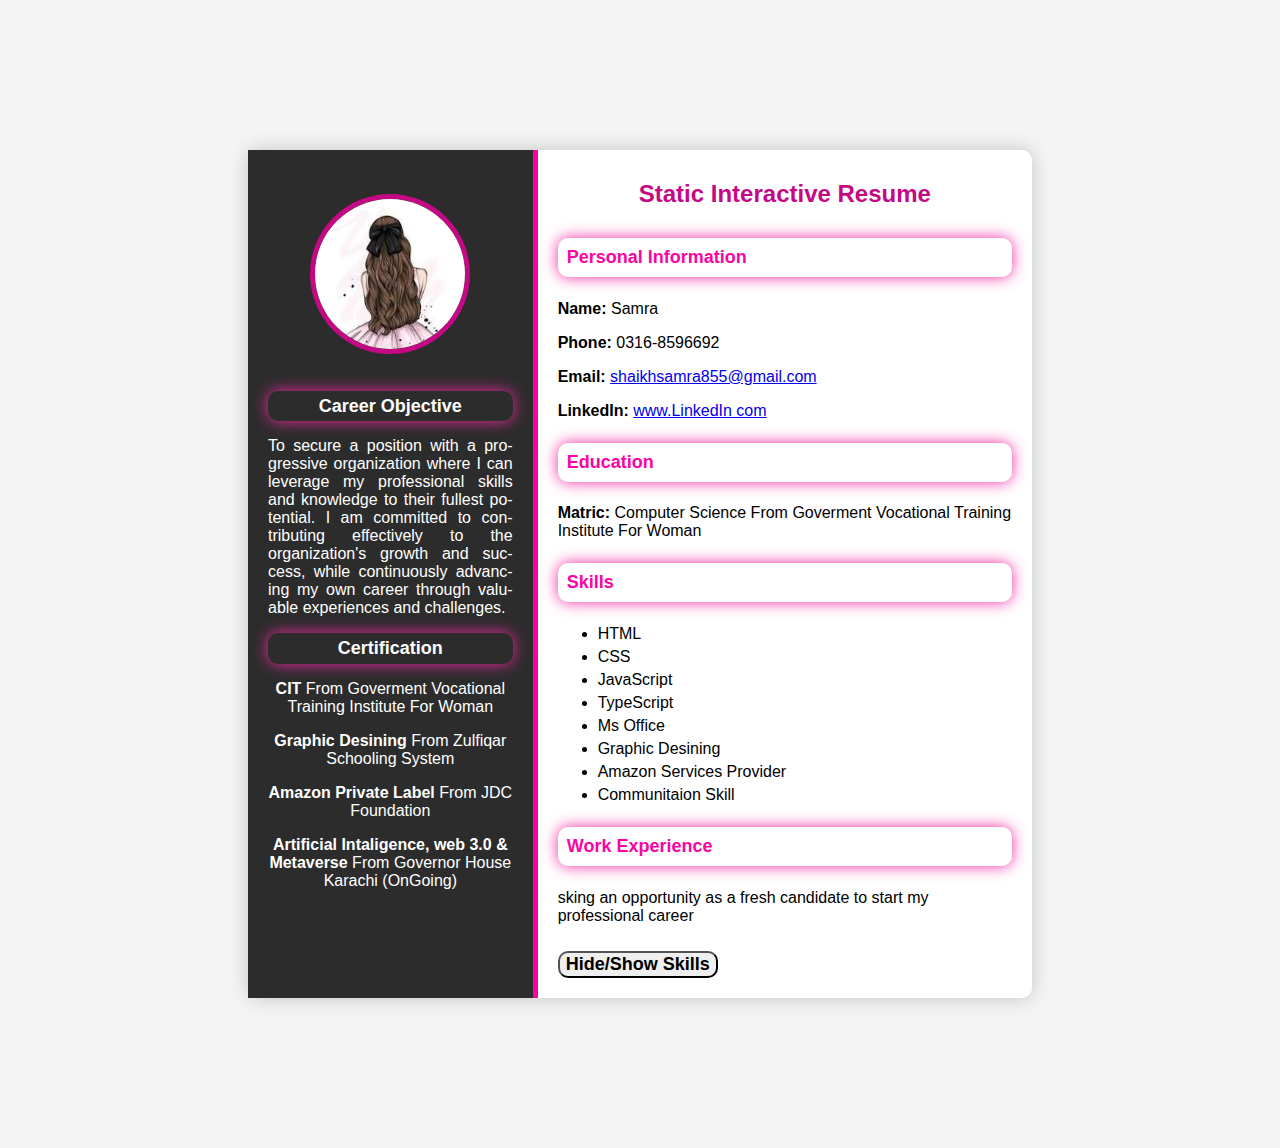
<file: milestone 01/index.html>
<!DOCTYPE html>
<html lang="en">
<head>
    <meta charset="UTF-8">
    <meta name="viewport" content="width=device-width, initial-scale=1.0">
    <title>Static Interactive Resume</title>
    <link rel="stylesheet" href="style.css">
</head>
<body>

    <div class="resume-container">
        <!-- left section  -->
        <div class="left">
            <img src="img1/vactore girl.jpg" alt="profile picture" class="profile-picture">
            <section id="objective">
                    <h3 style="color:white;">Career Objective</h3>
                    <p style="text-align: justify; hyphens: auto;">To secure a position with a progressive organization where I can leverage my professional skills and knowledge to their fullest potential. I am committed to contributing effectively to the organization's growth and success, while continuously advancing my own career through valuable experiences and challenges.</p>
            </section>
            <section id="certification">
                <h3 style="color:white;">Certification</h3>
                <p><b>CIT</b> From Goverment Vocational Training Institute For Woman</p>
                <p><b>Graphic Desining</b> From Zulfiqar Schooling System</p>
                <p><b>Amazon Private Label</b> From JDC Foundation</p>
                <p><b>Artificial Intaligence, web 3.0 & Metaverse</b> From Governor House Karachi (OnGoing)</p>
            </section>
        </div>

        <!-- right section  -->
        <div class="right">
            <h1>Static Interactive Resume</h1>
            <!-- personal information  -->
            <section id="personal-info">
                <h3>Personal Information</h3>
                <p><b>Name:</b> Samra</p>
                <p><b>Phone:</b> 0316-8596692</p>
                <p><b>Email:</b> <a href="mailto:shaikhsamra855@gmail.com">shaikhsamra855@gmail.com</a></p>
                <p><b>LinkedIn:</b> <a href="https://www.linkedin.com/in/samra-shaikh-7164142b6" target="_blank">www.LinkedIn com</www></a></p>
            </section>
            <!-- education secetion  -->
             <section id="education"></section>
                <h3>Education</h3>
                <p><b>Matric:</b> Computer Science From Goverment Vocational Training Institute For Woman </p>
            </section>

            <!-- skills -->
             <section id="skills">
                <h3>Skills</h3>
                <ul>
                    <li>HTML</li>
                    <li>CSS</li>
                    <li>JavaScript</li>
                    <li>TypeScript</li>
                    <li>Ms Office</li>
                    <li>Graphic Desining</li>
                    <li>Amazon Services Provider</li>
                    <li>Communitaion Skill</li>
                </ul>
             </section>

                <!-- Work Experience Section  -->
                 <section id="work-experience">
                     <h3>Work Experience</h3>
                     <p>sking an opportunity as a fresh candidate to start my professional career</p>
                 </section>
                 <!-- button section  -->
                  <button id="toggle-skills"><b>Hide/Show Skills</b></button>
        </div>

        
    </div>

    <script src="script.js"></script>
</body>
</html>
</file>
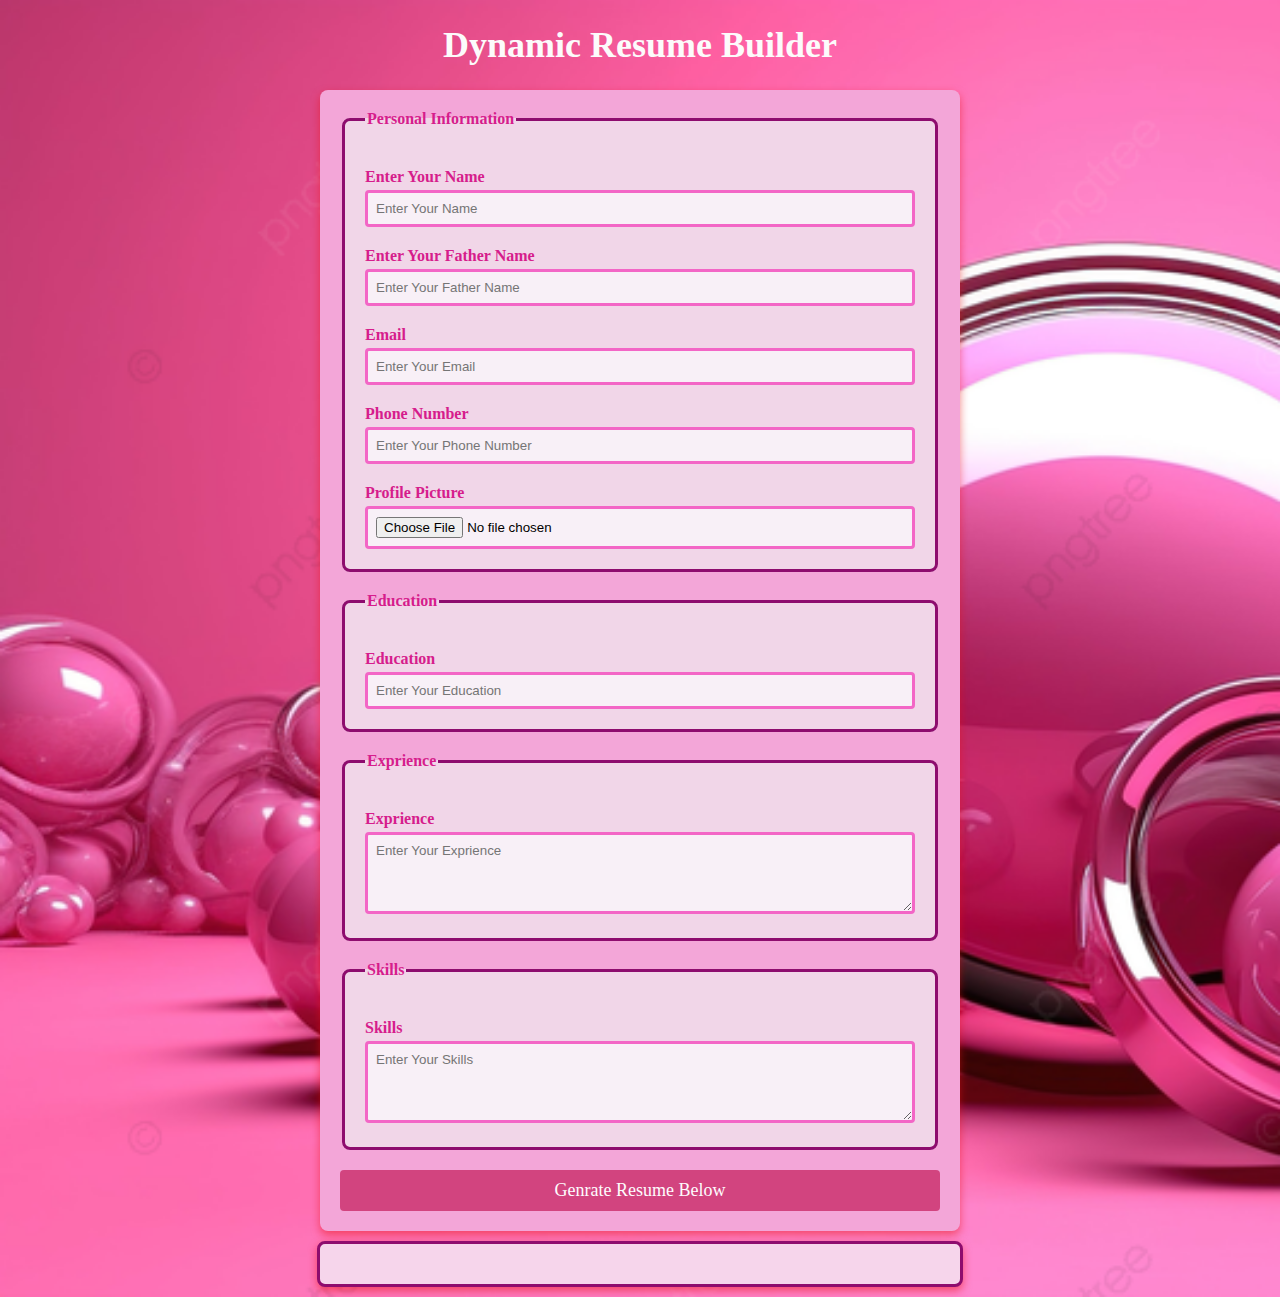
<file: milestone03/index.html>
<!DOCTYPE html>
<html lang="en">
<head>
    <meta charset="UTF-8">
    <meta name="viewport" content="width=device-width, initial-scale=1.0">
    <title>Dynamic Resume Builder</title>
    <link rel="stylesheet" href="style.css">
</head>
<body>
    <h1>Dynamic Resume Builder</h1>
    <form id="resumeForm">
        <fieldset>
            <legend>Personal Information</legend>
            <label for="name">Enter Your Name</label>
            <input type="text" id="name" name="name" placeholder="Enter Your Name" required><br>

            <label for="fatherName">Enter Your Father Name</label>
            <input type="text" id="fatherName" name="fatherName" placeholder="Enter Your Father Name" required><br>

            <label for="email">Email</label>
            <input type="email" id="email" name="email" placeholder="Enter Your Email" required><br>

            <label for="phone">Phone Number</label>
            <input type="tel" id="phone" name="phone" placeholder="Enter Your Phone Number" required><br>

            <!-- profile picture  -->
            <label for="profilePic">Profile Picture</label>
            <input type="file" id="profilePic" name="profilePic" accept="image/*" required><br>

        </fieldset>

        <fieldset>
            <legend>Education</legend>
            <label for="education">Education</label>
            <input type="text" id="education" name="education" placeholder="Enter Your Education" required><br>
        </fieldset>

        <fieldset>
            <legend>Exprience</legend>
            <label for="experience">Exprience</label>
            <textarea id="experience" name="experience" rows="4" placeholder="Enter Your Exprience" required></textarea><br>
        </fieldset>

        <fieldset>
            <legend>Skills</legend>
            <label for="skills">Skills</label>
            <textarea id="skills" name="skills" rows="4" placeholder="Enter Your Skills" required></textarea><br>
        </fieldset>

        <button type="submit">Genrate Resume Below</button>
    </form>

    <div id="resumeOutput">
        <!-- Resume Will Be Genrated Blow -->
    </div>
    
    <script src="script.js"></script>

    
</body>
</html>
</file>
<file: milestone 01/style.css>
body{
    font-family: Arial, sans-serif;
    background-color: #f4f4f4;
    margin: 0;
    padding: 150px;
}

.resume-container{
    display: flex;
    background-color: white;
    width: 80%;
    margin:  0 auto;
    border-radius: 10px;
    box-shadow: 0 0 20px rgba(0, 0, 0, 0.2);
}

/* left section style  */
.left{
    background-color: #2c2c2c;
    color: white;
    padding: 20px;
    width: 35%;
    text-align:center;
    border-right: 5px solid rgb(255, 0, 162);
}
.profile-picture{
    width: 150px;
    height: 150px;
    border-radius: 50%;
    margin-top: 10%;
    border: 5px solid #c50883;
    margin-bottom: 20px;
}

h1{
    font-size: 24px;
    margin: 10px 0;
    margin-bottom: 30px;
    text-align: center;
    color: #c50883;
}



h3{
    font-size: 18px;
    padding: 2%;
    margin: 20px 0 10px;
    color: rgb(248, 5, 163);
    border-radius: 10px;
    box-shadow: 0 0 15px #ef29a3;
    margin-top: 5%;
    margin-bottom: 5%;
}

ul{
    list-style-type: fill round;
    padding: 10;
    margin: 10px 0;
}

ul li{
    margin: 5px 0;
}


/* right section  */
.right{
    padding: 20px;
    width: 65%;
}

button{
    font-size: 18px;
    font-family: Arial, sans-serif;
    border-radius: 10px;
    box-sizing: 0 0 15px black;
    cursor: pointer;
    margin-top: 10px;
}
button:hover{
    background-color: #f997d8;
}
</file>
<file: milestone03/style.css>
body{
    margin: 20;
    padding: 0;
    font-family:'Times New Roman', Times, sans-serif ;
    background-image: url(img2/pink\ background.png);
    background-size: cover;
}
h1{
    font-family: 'Times New Roman', Times, serif;
    text-align: center;
    color: #fcfbfb;
    font-size: 36px;
}

form{
    max-width: 600px;
    margin: auto;
    background-color: #f3a6d8;
    border-radius: 8px;
    box-shadow: 0px 4px 8px rgba(236, 12, 12, 0.5) ;
    padding: 20px;
}
fieldset{
    border: 3px solid rgb(142, 12, 110);
    border-radius: 8px;
    padding: 20px;
    margin-bottom: 20px;
    background-color: #f1d6e8;
}
legend{
    font-weight: bold;
    text-align: left;
    color:#d61d8c ;
}
label{
    font-weight: bold;
    display: block;
    margin-top: 20px;
    color: #d61d8c;
    background-color:#f1d6e8 ;
}
input,textarea{
    width: calc(100% );
    padding: 8px;
    margin-top: 4px;
    border: 3px solid rgb(243, 102, 198);
    border-radius: 4px;
    box-sizing: border-box;
    font-family: sans-serif;
    background-color: #f8f0f7;
    
}

button{
    display: block;
    width: 100%;
    padding: 10px;
    background-color: rgb(210, 68, 127);
    color: rgb(254, 251, 253);
    border-radius: 4px;
    border: none;
    margin-top: 10px;
    font-size: 18px;
    font-family: 'Times New Roman', Times, serif;
}
button:hover{
    background-color: rgb(245, 6, 165);
    cursor: pointer;
}

#resumeOutput{
    max-width: 600px;
    display: block;
    margin: 10px auto;
    padding: 20px;
    border: 3px solid rgb(142, 12, 110);
    background-color: rgb(246, 213, 235);
    border-radius: 8px;
    box-shadow: 0 4px 8px rgba(236, 12, 12, 0.5);

}

#resumeOutput h2{
    text-align: left;
    color: #c00e6a;
}
.profilePic{
    display: block;
    margin: auto;
    border: 2px solid rgb(142, 12, 110) ;
    box-shadow: 2px 6px  rgba(236, 12, 12, 0.5) ;
    border-radius: 50%;
    width: 150px;
    height: 150px;
    object-fit: cover;
    

}
</file>
